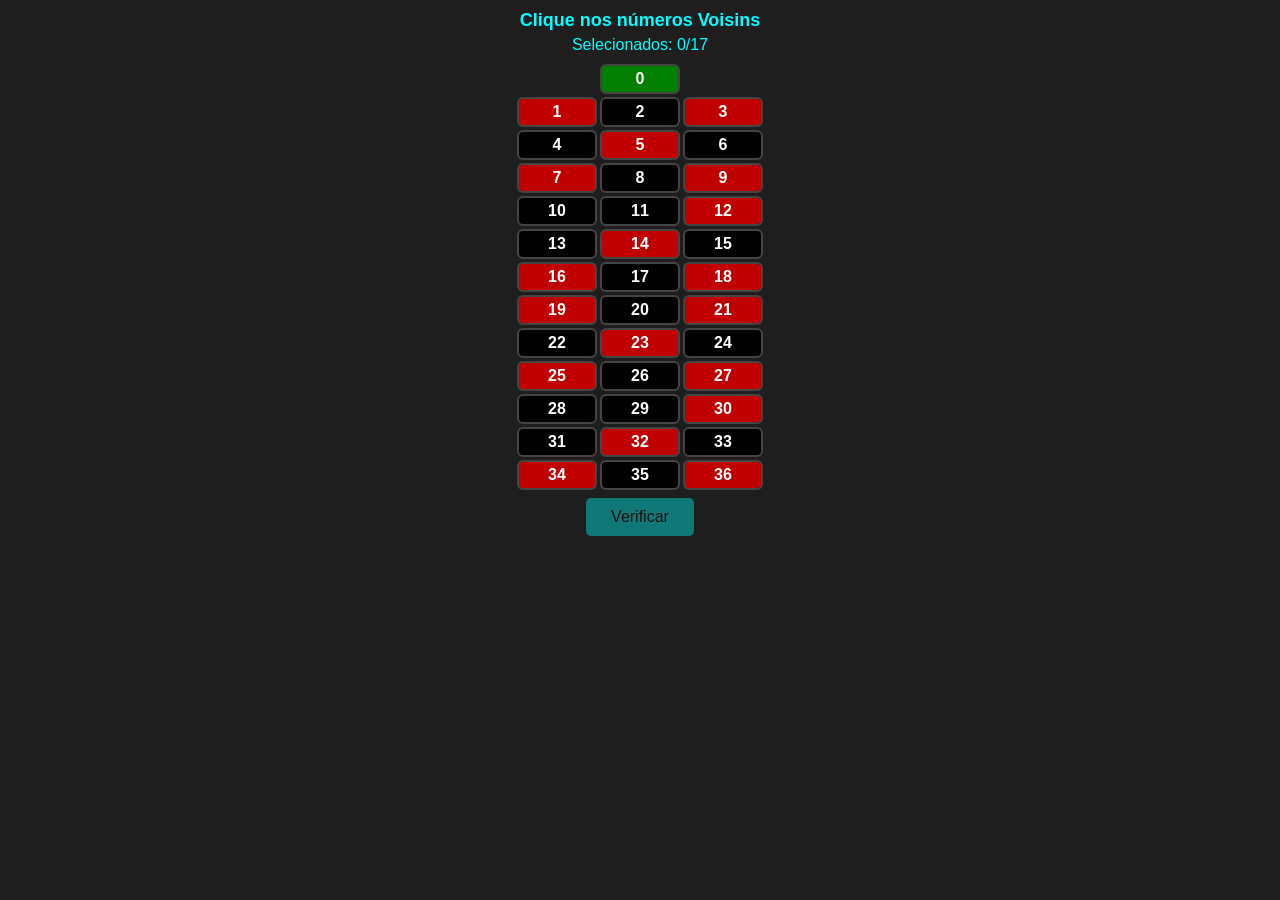
<file: setores-quiz.html>
<!DOCTYPE html>
<html lang="pt-BR">
<head>
  <meta charset="UTF-8" />
  <meta name="viewport" content="width=device-width, initial-scale=1.0"/>
  <title>Nível 3 - Setores Visuais</title>
  <style>
    * {
      box-sizing: border-box;
      margin: 0;
      padding: 0;
    }

    body {
      background-color: #1e1e1e;
      color: white;
      font-family: Arial, sans-serif;
      text-align: center;
      padding-top: 10px;
      overflow: hidden;
      height: 100vh;
    }

    h2 {
      color: #00ffff;
      margin-bottom: 5px;
      font-size: 18px;
    }

    #contador {
      margin-bottom: 10px;
      color: #00ffff;
    }

    .grid {
      display: grid;
      grid-template-columns: repeat(3, 80px);
      gap: 3px;
      justify-content: center;
      margin-top: 5px;
    }

    .numero {
      position: relative;
      width: 80px;
      height: auto;
      padding: 4px 0;
      font-size: 16px;
      font-weight: bold;
      border: 2px solid #444;
      border-radius: 6px;
      cursor: pointer;
      color: white;
      background-color: #2c2c2c;
      display: flex;
      align-items: center;
      justify-content: center;
    }

    .vermelho { background-color: #c00000 !important; }
    .preto { background-color: #000000 !important; }
    .verde { background-color: #007f00 !important; }

    .numero.selecionado {
      border: 2px solid gold;
    }

    .numero.errado::after {
      content: 'X';
      position: absolute;
      font-size: 34px;
      font-weight: bold;
      color: white;
      top: 50%;
      left: 50%;
      transform: translate(-50%, -50%);
      pointer-events: none;
    }

    .numero.correto::after {
      content: '✔';
      position: absolute;
      font-size: 34px;
      font-weight: bold;
      color: #00ff88;
      top: 50%;
      left: 50%;
      transform: translate(-50%, -50%);
      pointer-events: none;
    }

    .zero {
      grid-column: 2 / span 1;
    }

    button {
      margin-top: 8px;
      padding: 10px 25px;
      font-size: 16px;
      background-color: #00ffff;
      color: #000;
      border: none;
      border-radius: 5px;
      cursor: not-allowed;
      opacity: 0.4;
      transition: all 0.3s ease-in-out;
    }

    button.ativado {
      background-color: #00ff88;
      color: #000;
      cursor: pointer;
      opacity: 1;
      box-shadow: 0 0 10px #00ff88aa;
    }

    #resultado {
      margin-top: 10px;
      font-weight: bold;
      min-height: 40px;
    }
  </style>
</head>
<body>
  <h2 id="pergunta">Clique nos números Tier</h2>
  <p id="contador">Selecionados: 0/0</p>
  <div class="grid" id="numeros-grid"></div>
  <button id="btnVerificar" onclick="verificar()" disabled>Verificar</button>
  <p id="resultado"></p>

  <script>
    const vermelhos = [1,3,5,7,9,12,14,16,18,19,21,23,25,27,30,32,34,36];
    const pretos = [2,4,6,8,10,11,13,15,17,20,22,24,26,28,29,31,33,35];
    const setores = {
      "Voisins": [22,18,29,7,28,12,35,3,26,0,32,15,19,4,21,2,25],
      "Orphelins": [1,20,14,31,9,17,34,6],
      "Tier": [27,13,36,11,30,8,23,10,5,24,16,33]
    };

    let setorAtual = "";

    function escolherSetorAleatorio() {
      const keys = Object.keys(setores);
      return keys[Math.floor(Math.random() * keys.length)];
    }

    function novaPergunta() {
      setorAtual = escolherSetorAleatorio();
      document.getElementById("pergunta").textContent = `Clique nos números ${setorAtual}`;
      document.getElementById("resultado").textContent = "";
      document.getElementById("btnVerificar").disabled = true;
      document.getElementById("btnVerificar").classList.remove("ativado");
      gerarGrid();
      document.getElementById("contador").textContent = `Selecionados: 0/${setores[setorAtual].length}`;
    }

    function gerarGrid() {
      const container = document.getElementById("numeros-grid");
      container.innerHTML = "";

      const vazioEsq = document.createElement("div");
      const zero = document.createElement("div");
      const vazioDir = document.createElement("div");

      zero.textContent = "0";
      zero.className = "numero verde zero";
      zero.onclick = () => validarSelecao(zero, 0);
      container.appendChild(vazioEsq);
      container.appendChild(zero);
      container.appendChild(vazioDir);

      for (let i = 1; i <= 36; i++) {
        const btn = document.createElement("div");
        btn.classList.add("numero");

        if (vermelhos.includes(i)) btn.classList.add("vermelho");
        else if (pretos.includes(i)) btn.classList.add("preto");
        else btn.classList.add("verde");

        btn.textContent = i;
        btn.onclick = () => validarSelecao(btn, i);
        container.appendChild(btn);
      }
    }

    function validarSelecao(btn, num) {
      const corretos = setores[setorAtual];
      if (btn.classList.contains("selecionado")) return;

      btn.classList.add("selecionado");

      if (corretos.includes(num)) {
        btn.classList.add("correto");
      } else {
        btn.classList.add("errado");
      }

      const totalCorretos = corretos.length;
      const totalClicados = document.querySelectorAll(".numero.selecionado").length;

      document.getElementById("contador").textContent = `Selecionados: ${totalClicados}/${totalCorretos}`;

      if (totalClicados >= totalCorretos) {
        const btnVerificar = document.getElementById("btnVerificar");
        btnVerificar.disabled = false;
        btnVerificar.classList.add("ativado");
      }
    }

    function verificar() {
      const corretos = setores[setorAtual];
      const selecionados = Array.from(document.querySelectorAll(".numero.selecionado"));
      let acertos = 0;

      selecionados.forEach(btn => {
        const num = parseInt(btn.textContent);
        if (corretos.includes(num)) {
          acertos++;
        }
      });

      const msg = `Acertou: ${acertos}/${corretos.length}`;
      document.getElementById("resultado").innerHTML = msg;

      // Reset botão e próxima pergunta após 2,5s
      const btnVerificar = document.getElementById("btnVerificar");
      btnVerificar.disabled = true;
      btnVerificar.classList.remove("ativado");

      setTimeout(() => {
        novaPergunta();
      }, 2500);
    }

    novaPergunta();
  </script>
</body>
</html>
</file>
